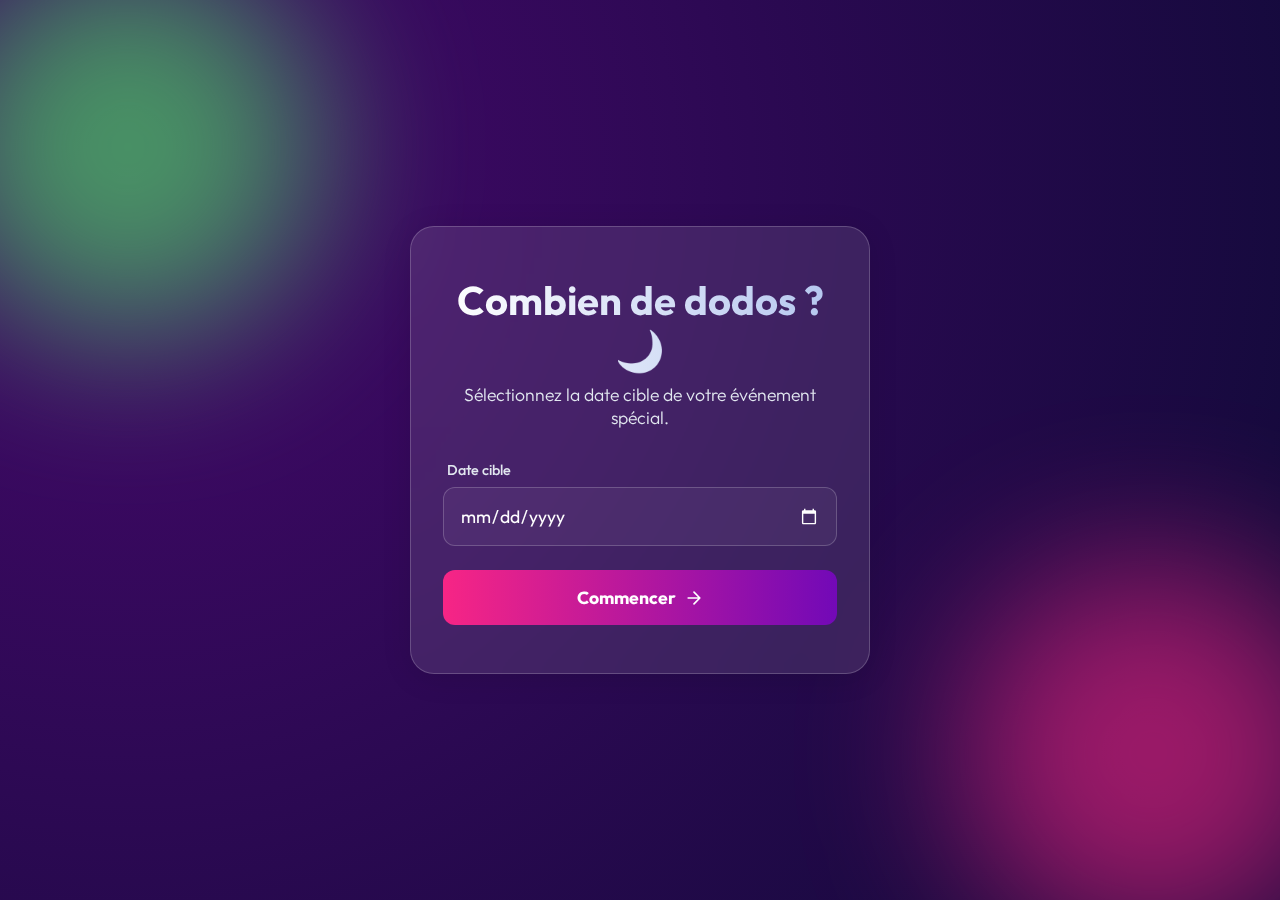
<file: index.html>
<!DOCTYPE html>
<html lang="fr">

<head>
    <meta charset="UTF-8">
    <meta name="viewport" content="width=device-width, initial-scale=1.0">
    <title>Compteur de Dodo</title>
    <link rel="preconnect" href="https://fonts.googleapis.com">
    <link rel="preconnect" href="https://fonts.gstatic.com" crossorigin>
    <link href="https://fonts.googleapis.com/css2?family=Outfit:wght@300;500;700&display=swap" rel="stylesheet">
    <link rel="stylesheet" href="style.css">
</head>

<body>
    <div class="background-blobs"></div>
    <main class="container">
        <div class="glass-card">
            <h1>Combien de dodos ? 🌙</h1>
            <p class="subtitle">Sélectionnez la date cible de votre événement spécial.</p>

            <form id="dateForm" class="date-form" method="get" action="count.html">
                <div class="input-group">
                    <label for="targetDate">Date cible</label>
                    <input type="date" name="date" required />
                </div>
                <button type="submit" class="btn-primary">
                    Commencer
                    <svg xmlns="http://www.w3.org/2000/svg" width="20" height="20" viewBox="0 0 24 24" fill="none"
                        stroke="currentColor" stroke-width="2" stroke-linecap="round" stroke-linejoin="round">
                        <path d="M5 12h14M12 5l7 7-7 7" />
                    </svg>
                </button>
            </form>
        </div>
    </main>
</body>

</html>
</file>
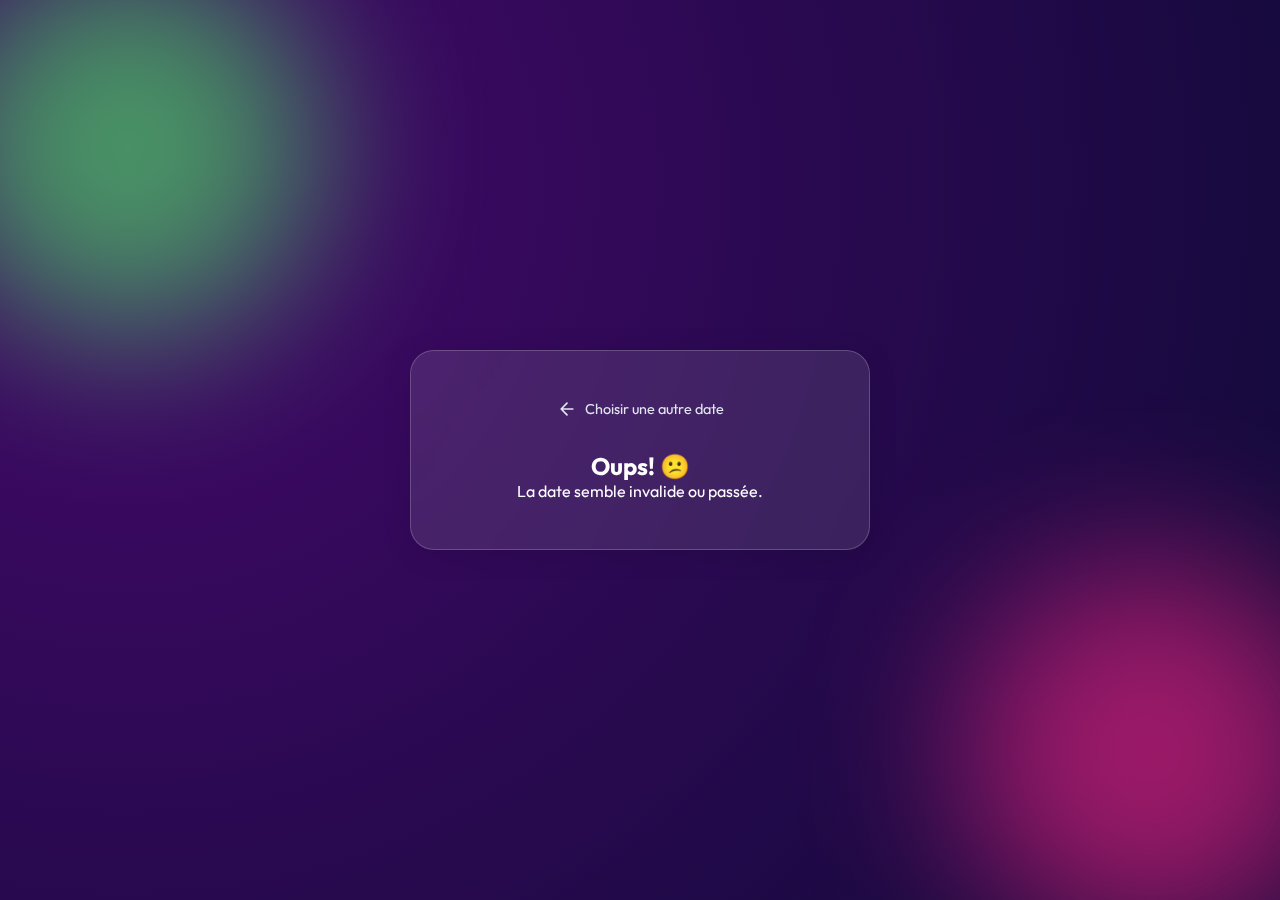
<file: count.html>
<!DOCTYPE html>
<html lang="fr">

<head>
    <meta charset="UTF-8">
    <meta name="viewport" content="width=device-width, initial-scale=1.0">
    <title>Résultat - Compteur de Dodo</title>
    <link rel="preconnect" href="https://fonts.googleapis.com">
    <link rel="preconnect" href="https://fonts.gstatic.com" crossorigin>
    <link href="https://fonts.googleapis.com/css2?family=Outfit:wght@300;500;700;800&display=swap" rel="stylesheet">
    <link rel="stylesheet" href="style.css">
</head>

<body>
    <div class="background-blobs"></div>
    <main class="container">
        <div class="glass-card result-card">
            <a href="index.html" class="back-link">
                <svg xmlns="http://www.w3.org/2000/svg" width="20" height="20" viewBox="0 0 24 24" fill="none"
                    stroke="currentColor" stroke-width="2" stroke-linecap="round" stroke-linejoin="round">
                    <path d="M19 12H5M12 19l-7-7 7-7" />
                </svg>
                Choisir une autre date
            </a>

            <div id="resultContent">
                <p class="pre-text">Il reste encore</p>
                <div class="counter-wrapper">
                    <span id="dodoCount" class="counter">0</span>
                </div>
                <p class="post-text" id="dodoLabel">dodos</p>
                <p class="target-date-display">Jusqu'au <span id="targetDateDisplay">...</span></p>
            </div>

            <div id="errorContent" class="hidden">
                <h2>Oups! 😕</h2>
                <p>La date semble invalide ou passée.</p>
            </div>
        </div>
    </main>
    <script src="script.js"></script>
</body>

</html>
</file>
<file: style.css>
:root {
    --primary-gradient: linear-gradient(135deg, #667eea 0%, #764ba2 100%);
    --bg-gradient: radial-gradient(circle at 10% 20%, rgb(69, 8, 107) 0%, rgb(20, 10, 60) 90%);
    --glass-bg: rgba(255, 255, 255, 0.1);
    --glass-border: rgba(255, 255, 255, 0.2);
    --text-color: #ffffff;
    --text-muted: #e2e8f0;
    --accent-color: #f72585;
}

* {
    margin: 0;
    padding: 0;
    box-sizing: border-box;
    font-family: 'Outfit', sans-serif;
}

body {
    background: var(--bg-gradient);
    color: var(--text-color);
    min-height: 100vh;
    display: flex;
    align-items: center;
    justify-content: center;
    overflow: hidden;
    position: relative;
}

/* Background Animation/Decoration */
.background-blobs {
    position: absolute;
    top: 0;
    left: 0;
    width: 100%;
    height: 100%;
    z-index: -1;
    overflow: hidden;
}

.background-blobs::before,
.background-blobs::after {
    content: '';
    position: absolute;
    width: 30vw;
    height: 30vw;
    border-radius: 50%;
    filter: blur(80px);
    opacity: 0.6;
    animation: blob-float 10s infinite alternate ease-in-out;
}

.background-blobs::before {
    background: #4cf062;
    top: -5%;
    left: -5%;
}

.background-blobs::after {
    background: #f72585;
    bottom: -5%;
    right: -5%;
    animation-delay: -5s;
}

@keyframes blob-float {
    0% {
        transform: translate(0, 0) scale(1);
    }

    100% {
        transform: translate(30px, 50px) scale(1.1);
    }
}

.container {
    width: 100%;
    max-width: 500px;
    padding: 20px;
}

.glass-card {
    background: var(--glass-bg);
    backdrop-filter: blur(16px);
    -webkit-backdrop-filter: blur(16px);
    border: 1px solid var(--glass-border);
    border-radius: 24px;
    padding: 3rem 2rem;
    text-align: center;
    box-shadow: 0 4px 30px rgba(0, 0, 0, 0.1);
    animation: fade-in-up 0.8s cubic-bezier(0.2, 0.8, 0.2, 1);
}

@keyframes fade-in-up {
    from {
        opacity: 0;
        transform: translateY(20px);
    }

    to {
        opacity: 1;
        transform: translateY(0);
    }
}

h1 {
    font-size: 2.5rem;
    font-weight: 700;
    margin-bottom: 0.5rem;
    background: linear-gradient(to right, #fff, #b4c6ef);
    -webkit-background-clip: text;
    -webkit-text-fill-color: transparent;
}

.subtitle {
    color: var(--text-muted);
    margin-bottom: 2rem;
    font-weight: 300;
    font-size: 1.1rem;
}

.input-group {
    margin-bottom: 1.5rem;
    text-align: left;
}

.input-group label {
    display: block;
    margin-bottom: 0.5rem;
    font-weight: 500;
    font-size: 0.9rem;
    color: var(--text-muted);
    margin-left: 4px;
}

input[type="date"] {
    width: 100%;
    padding: 1rem;
    background: rgba(255, 255, 255, 0.05);
    border: 1px solid var(--glass-border);
    border-radius: 12px;
    color: white;
    font-size: 1.1rem;
    transition: all 0.3s ease;
    outline: none;
    font-family: inherit;
    color-scheme: dark;
    /* Helps date picker look dark */
}

input[type="date"]:focus {
    background: rgba(255, 255, 255, 0.1);
    border-color: rgba(255, 255, 255, 0.5);
    box-shadow: 0 0 0 4px rgba(255, 255, 255, 0.05);
}

.btn-primary {
    width: 100%;
    padding: 1rem;
    background: linear-gradient(90deg, #f72585 0%, #7209b7 100%);
    border: none;
    border-radius: 12px;
    color: white;
    font-size: 1.1rem;
    font-weight: 700;
    cursor: pointer;
    display: flex;
    align-items: center;
    justify-content: center;
    gap: 0.5rem;
    transition: transform 0.2s, box-shadow 0.2s;
}

.btn-primary:hover {
    transform: translateY(-2px);
    box-shadow: 0 10px 20px rgba(114, 9, 183, 0.3);
}

.btn-primary:active {
    transform: translateY(0);
}

/* Result Page Specifics */
.back-link {
    display: inline-flex;
    align-items: center;
    gap: 0.5rem;
    color: var(--text-muted);
    text-decoration: none;
    margin-bottom: 2rem;
    font-size: 0.9rem;
    transition: color 0.2s;
}

.back-link:hover {
    color: white;
}

.counter-wrapper {
    margin: 1.5rem 0;
}

.counter {
    font-size: 6rem;
    font-weight: 800;
    line-height: 1;
    background: linear-gradient(180deg, #fff 0%, #a5b4fc 100%);
    -webkit-background-clip: text;
    -webkit-text-fill-color: transparent;
    text-shadow: 0 10px 30px rgba(0, 0, 0, 0.2);
}

.pre-text {
    font-size: 1.25rem;
    color: var(--text-muted);
}

.post-text {
    font-size: 2rem;
    font-weight: 500;
    color: #fff;
}

.target-date-display {
    margin-top: 1.5rem;
    font-size: 0.9rem;
    color: rgba(255, 255, 255, 0.6);
    background: rgba(255, 255, 255, 0.05);
    padding: 0.5rem 1rem;
    border-radius: 50px;
    display: inline-block;
}

.hidden {
    display: none;
}
</file>
